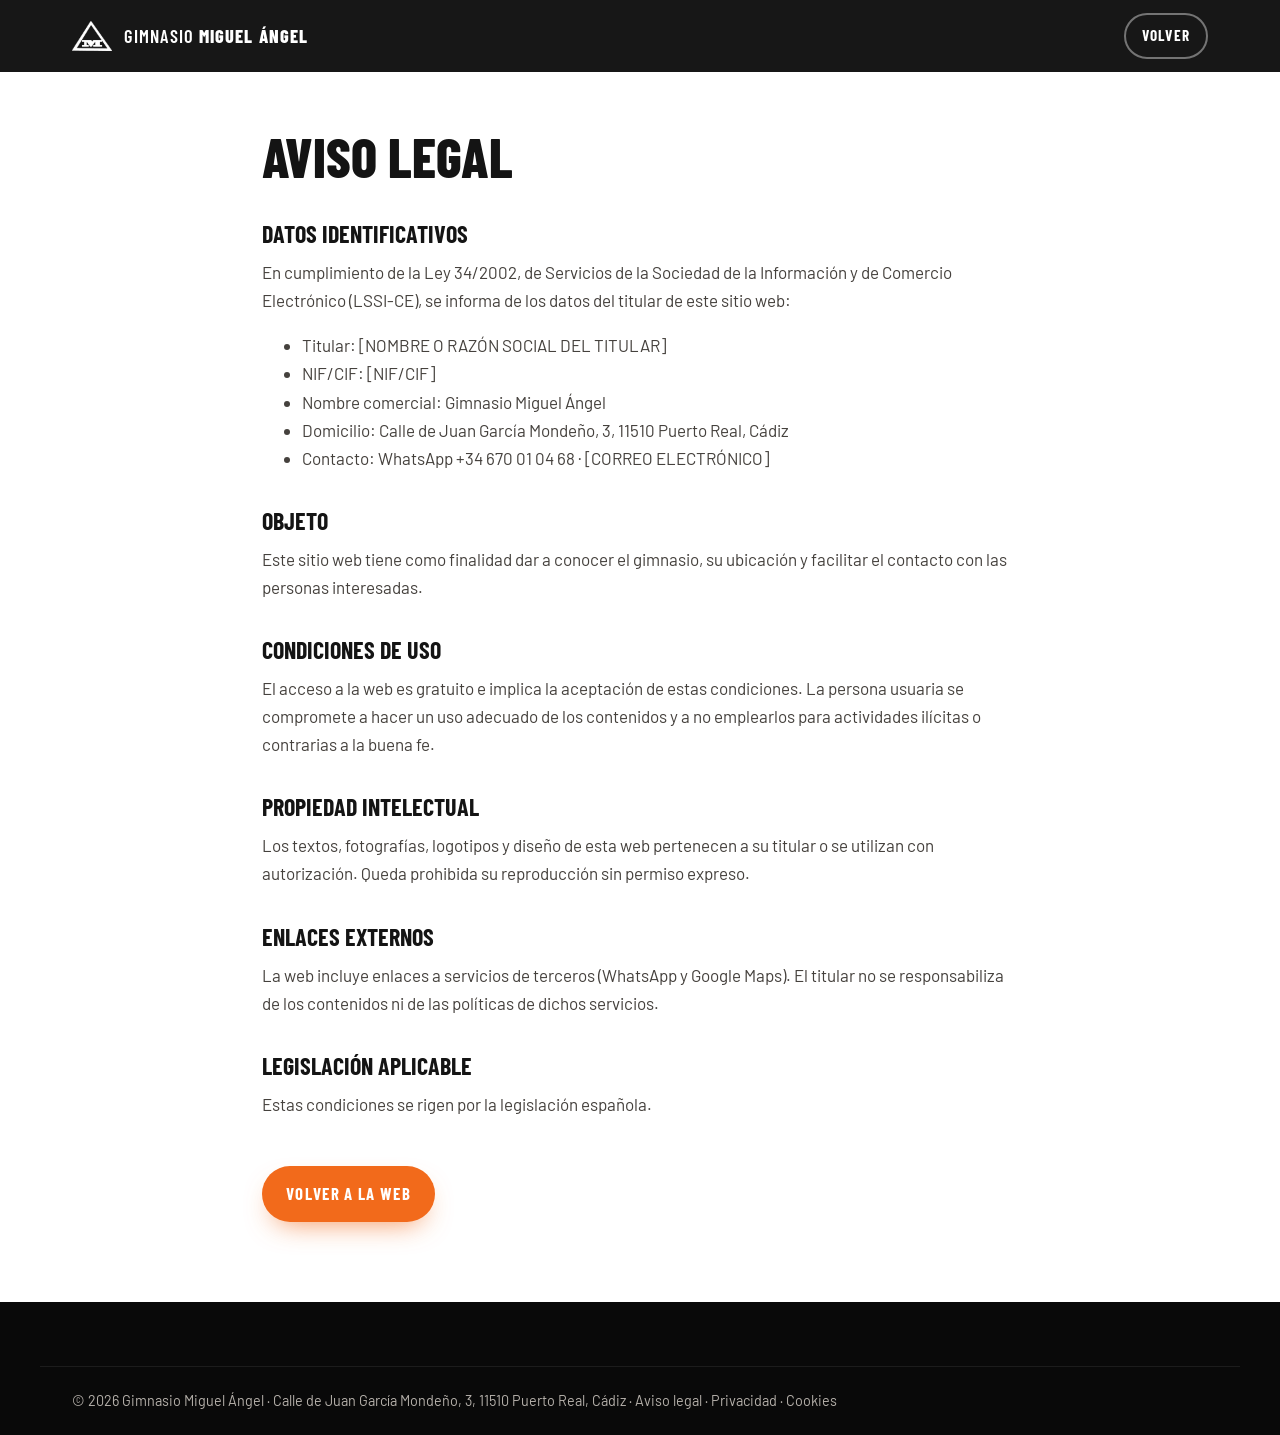
<file: aviso-legal.html>
<!doctype html>
<html lang="es">
<head>
  <meta charset="utf-8">
  <meta name="viewport" content="width=device-width, initial-scale=1, viewport-fit=cover">
  <title>Aviso legal | Gimnasio Miguel Ángel</title>
  <meta name="description" content="Aviso legal del sitio web del Gimnasio Miguel Ángel, Puerto Real.">
  <meta name="robots" content="noindex, follow">
  <link rel="canonical" href="https://gimnasio-miguel-angel.vercel.app/aviso-legal">
  <meta name="theme-color" content="#0e0e0e">
  <link rel="icon" href="/favicon.ico" sizes="any">
  <link rel="apple-touch-icon" href="/apple-touch-icon.png">
  <link rel="preconnect" href="https://fonts.googleapis.com">
  <link rel="preconnect" href="https://fonts.gstatic.com" crossorigin>
  <link rel="stylesheet" href="https://fonts.googleapis.com/css2?family=Barlow+Condensed:wght@600;700;800&family=Barlow:wght@400;500;600&display=swap">
  <link rel="stylesheet" href="/styles.css">
</head>
<body>
  <header class="header header--solid">
    <div class="container header__inner">
      <a class="brand" href="/" aria-label="Gimnasio Miguel Ángel, volver al inicio">
        <img src="/img/emblema.png" alt="" width="40" height="30">
        <span class="brand__text">Gimnasio <strong>Miguel Ángel</strong></span>
      </a>
      <a class="btn btn--outline btn--outline-light btn--sm" href="/">Volver</a>
    </div>
  </header>
  <main class="legal">
    <div class="container">
      <h1>Aviso legal</h1>
      <!-- EDITAR: sustituye los campos entre corchetes con los datos reales del titular antes de publicar. Revisión legal recomendada. -->
      <h2>Datos identificativos</h2>
      <p>En cumplimiento de la Ley 34/2002, de Servicios de la Sociedad de la Información y de Comercio Electrónico (LSSI-CE), se informa de los datos del titular de este sitio web:</p>
      <ul>
        <li>Titular: [NOMBRE O RAZÓN SOCIAL DEL TITULAR]</li>
        <li>NIF/CIF: [NIF/CIF]</li>
        <li>Nombre comercial: Gimnasio Miguel Ángel</li>
        <li>Domicilio: Calle de Juan García Mondeño, 3, 11510 Puerto Real, Cádiz</li>
        <li>Contacto: WhatsApp +34 670 01 04 68 · [CORREO ELECTRÓNICO]</li>
      </ul>
      <h2>Objeto</h2>
      <p>Este sitio web tiene como finalidad dar a conocer el gimnasio, su ubicación y facilitar el contacto con las personas interesadas.</p>
      <h2>Condiciones de uso</h2>
      <p>El acceso a la web es gratuito e implica la aceptación de estas condiciones. La persona usuaria se compromete a hacer un uso adecuado de los contenidos y a no emplearlos para actividades ilícitas o contrarias a la buena fe.</p>
      <h2>Propiedad intelectual</h2>
      <p>Los textos, fotografías, logotipos y diseño de esta web pertenecen a su titular o se utilizan con autorización. Queda prohibida su reproducción sin permiso expreso.</p>
      <h2>Enlaces externos</h2>
      <p>La web incluye enlaces a servicios de terceros (WhatsApp y Google Maps). El titular no se responsabiliza de los contenidos ni de las políticas de dichos servicios.</p>
      <h2>Legislación aplicable</h2>
      <p>Estas condiciones se rigen por la legislación española.</p>
      <a class="btn btn--primary back" href="/">Volver a la web</a>
    </div>
  </main>
  <footer class="footer">
    <div class="container footer__bottom">
      <p>© 2026 Gimnasio Miguel Ángel · Calle de Juan García Mondeño, 3, 11510 Puerto Real, Cádiz · <a href="/aviso-legal">Aviso legal</a> · <a href="/privacidad">Privacidad</a> · <a href="/cookies">Cookies</a></p>
    </div>
  </footer>
</body>
</html>
</file>
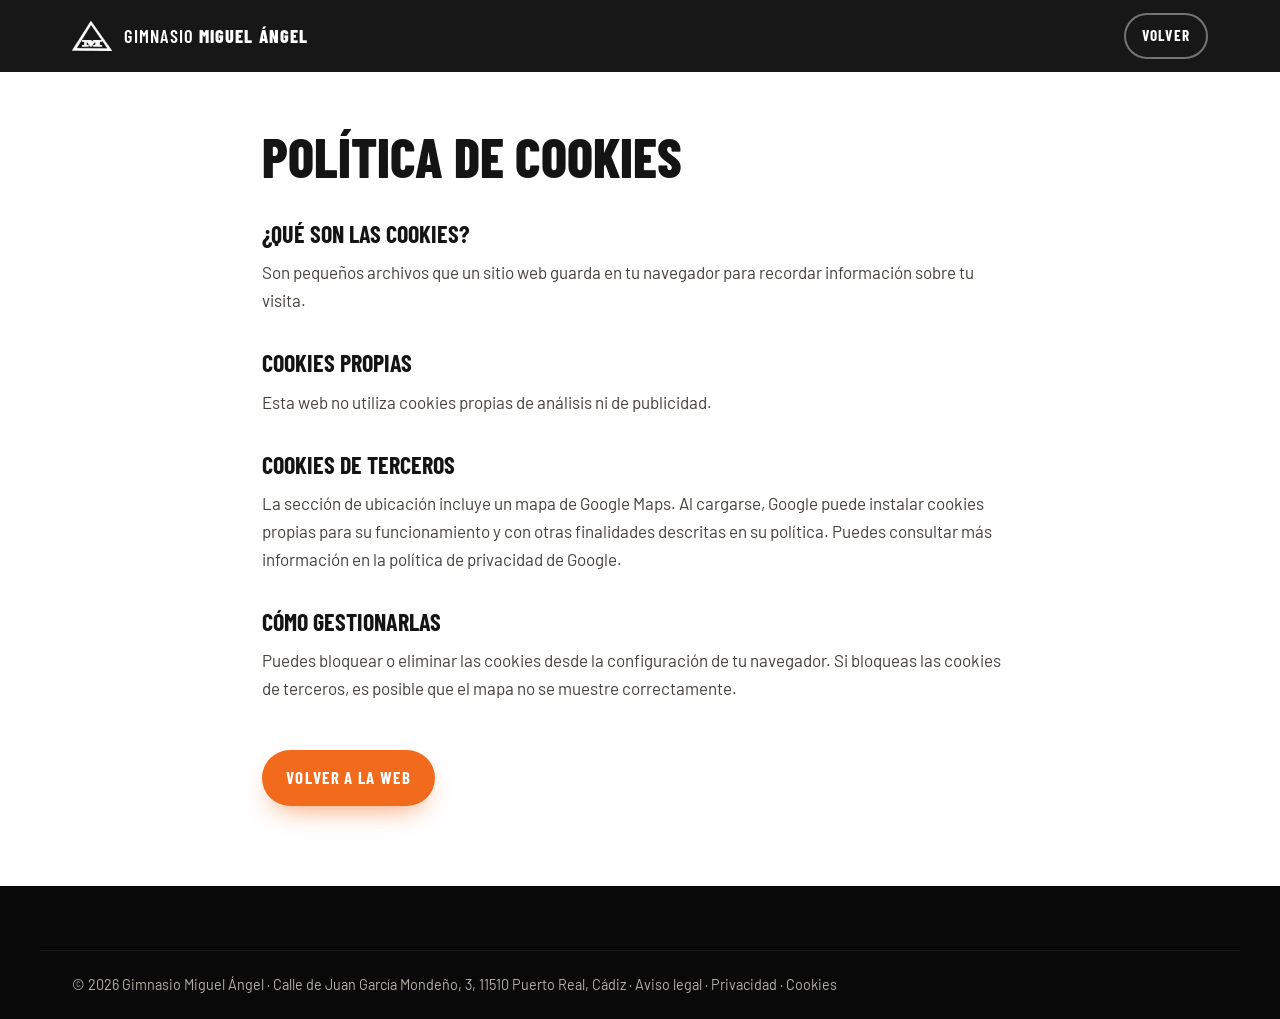
<file: cookies.html>
<!doctype html>
<html lang="es">
<head>
  <meta charset="utf-8">
  <meta name="viewport" content="width=device-width, initial-scale=1, viewport-fit=cover">
  <title>Política de cookies | Gimnasio Miguel Ángel</title>
  <meta name="description" content="Política de cookies del sitio web del Gimnasio Miguel Ángel.">
  <meta name="robots" content="noindex, follow">
  <link rel="canonical" href="https://gimnasio-miguel-angel.vercel.app/cookies">
  <meta name="theme-color" content="#0e0e0e">
  <link rel="icon" href="/favicon.ico" sizes="any">
  <link rel="apple-touch-icon" href="/apple-touch-icon.png">
  <link rel="preconnect" href="https://fonts.googleapis.com">
  <link rel="preconnect" href="https://fonts.gstatic.com" crossorigin>
  <link rel="stylesheet" href="https://fonts.googleapis.com/css2?family=Barlow+Condensed:wght@600;700;800&family=Barlow:wght@400;500;600&display=swap">
  <link rel="stylesheet" href="/styles.css">
</head>
<body>
  <header class="header header--solid">
    <div class="container header__inner">
      <a class="brand" href="/" aria-label="Gimnasio Miguel Ángel, volver al inicio">
        <img src="/img/emblema.png" alt="" width="40" height="30">
        <span class="brand__text">Gimnasio <strong>Miguel Ángel</strong></span>
      </a>
      <a class="btn btn--outline btn--outline-light btn--sm" href="/">Volver</a>
    </div>
  </header>
  <main class="legal">
    <div class="container">
      <h1>Política de cookies</h1>
      <!-- EDITAR: sustituye los campos entre corchetes con los datos reales del titular antes de publicar. Revisión legal recomendada. -->
      <h2>¿Qué son las cookies?</h2>
      <p>Son pequeños archivos que un sitio web guarda en tu navegador para recordar información sobre tu visita.</p>
      <h2>Cookies propias</h2>
      <p>Esta web no utiliza cookies propias de análisis ni de publicidad.</p>
      <h2>Cookies de terceros</h2>
      <p>La sección de ubicación incluye un mapa de Google Maps. Al cargarse, Google puede instalar cookies propias para su funcionamiento y con otras finalidades descritas en su política. Puedes consultar más información en la política de privacidad de Google.</p>
      <h2>Cómo gestionarlas</h2>
      <p>Puedes bloquear o eliminar las cookies desde la configuración de tu navegador. Si bloqueas las cookies de terceros, es posible que el mapa no se muestre correctamente.</p>
      <a class="btn btn--primary back" href="/">Volver a la web</a>
    </div>
  </main>
  <footer class="footer">
    <div class="container footer__bottom">
      <p>© 2026 Gimnasio Miguel Ángel · Calle de Juan García Mondeño, 3, 11510 Puerto Real, Cádiz · <a href="/aviso-legal">Aviso legal</a> · <a href="/privacidad">Privacidad</a> · <a href="/cookies">Cookies</a></p>
    </div>
  </footer>
</body>
</html>
</file>
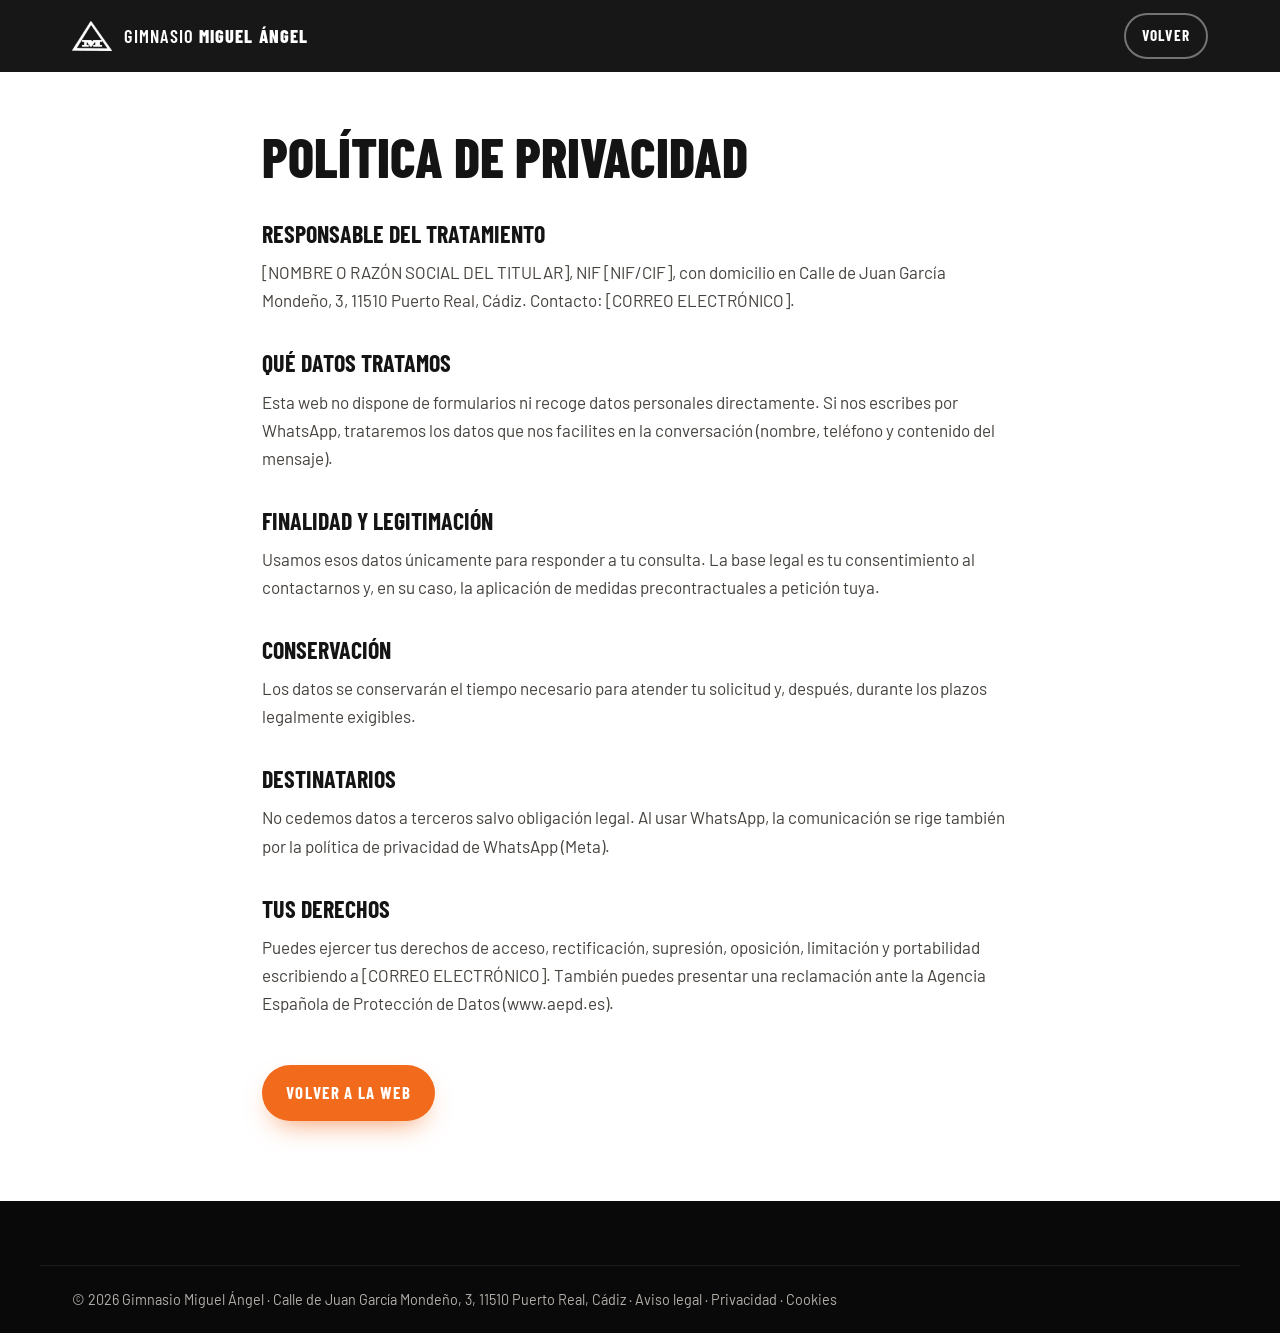
<file: privacidad.html>
<!doctype html>
<html lang="es">
<head>
  <meta charset="utf-8">
  <meta name="viewport" content="width=device-width, initial-scale=1, viewport-fit=cover">
  <title>Política de privacidad | Gimnasio Miguel Ángel</title>
  <meta name="description" content="Política de privacidad del Gimnasio Miguel Ángel, Puerto Real.">
  <meta name="robots" content="noindex, follow">
  <link rel="canonical" href="https://gimnasio-miguel-angel.vercel.app/privacidad">
  <meta name="theme-color" content="#0e0e0e">
  <link rel="icon" href="/favicon.ico" sizes="any">
  <link rel="apple-touch-icon" href="/apple-touch-icon.png">
  <link rel="preconnect" href="https://fonts.googleapis.com">
  <link rel="preconnect" href="https://fonts.gstatic.com" crossorigin>
  <link rel="stylesheet" href="https://fonts.googleapis.com/css2?family=Barlow+Condensed:wght@600;700;800&family=Barlow:wght@400;500;600&display=swap">
  <link rel="stylesheet" href="/styles.css">
</head>
<body>
  <header class="header header--solid">
    <div class="container header__inner">
      <a class="brand" href="/" aria-label="Gimnasio Miguel Ángel, volver al inicio">
        <img src="/img/emblema.png" alt="" width="40" height="30">
        <span class="brand__text">Gimnasio <strong>Miguel Ángel</strong></span>
      </a>
      <a class="btn btn--outline btn--outline-light btn--sm" href="/">Volver</a>
    </div>
  </header>
  <main class="legal">
    <div class="container">
      <h1>Política de privacidad</h1>
      <!-- EDITAR: sustituye los campos entre corchetes con los datos reales del titular antes de publicar. Revisión legal recomendada. -->
      <h2>Responsable del tratamiento</h2>
      <p>[NOMBRE O RAZÓN SOCIAL DEL TITULAR], NIF [NIF/CIF], con domicilio en Calle de Juan García Mondeño, 3, 11510 Puerto Real, Cádiz. Contacto: [CORREO ELECTRÓNICO].</p>
      <h2>Qué datos tratamos</h2>
      <p>Esta web no dispone de formularios ni recoge datos personales directamente. Si nos escribes por WhatsApp, trataremos los datos que nos facilites en la conversación (nombre, teléfono y contenido del mensaje).</p>
      <h2>Finalidad y legitimación</h2>
      <p>Usamos esos datos únicamente para responder a tu consulta. La base legal es tu consentimiento al contactarnos y, en su caso, la aplicación de medidas precontractuales a petición tuya.</p>
      <h2>Conservación</h2>
      <p>Los datos se conservarán el tiempo necesario para atender tu solicitud y, después, durante los plazos legalmente exigibles.</p>
      <h2>Destinatarios</h2>
      <p>No cedemos datos a terceros salvo obligación legal. Al usar WhatsApp, la comunicación se rige también por la política de privacidad de WhatsApp (Meta).</p>
      <h2>Tus derechos</h2>
      <p>Puedes ejercer tus derechos de acceso, rectificación, supresión, oposición, limitación y portabilidad escribiendo a [CORREO ELECTRÓNICO]. También puedes presentar una reclamación ante la Agencia Española de Protección de Datos (www.aepd.es).</p>
      <a class="btn btn--primary back" href="/">Volver a la web</a>
    </div>
  </main>
  <footer class="footer">
    <div class="container footer__bottom">
      <p>© 2026 Gimnasio Miguel Ángel · Calle de Juan García Mondeño, 3, 11510 Puerto Real, Cádiz · <a href="/aviso-legal">Aviso legal</a> · <a href="/privacidad">Privacidad</a> · <a href="/cookies">Cookies</a></p>
    </div>
  </footer>
</body>
</html>
</file>
<file: styles.css>
/* =========================================================
   GIMNASIO MIGUEL ÁNGEL — Estilos
   Paleta: negro, gris oscuro, blanco y naranja (como la sala)
   ========================================================= */

:root {
  --black: #0e0e0e;
  --ink: #141414;
  --graphite: #1c1c1c;
  --steel: #2a2a2a;
  --line: #e6e3df;
  --muted: #6b6762;
  --muted-light: #b5b0aa;
  --paper: #f6f4f1;
  --white: #ffffff;
  --orange: #f26a1b;
  --orange-dark: #d4560d;
  --wa: #25d366;
  --wa-dark: #1da851;

  --font-display: "Barlow Condensed", "Arial Narrow", Impact, sans-serif;
  --font-body: "Barlow", system-ui, -apple-system, "Segoe UI", Roboto, sans-serif;

  --radius: 14px;
  --radius-sm: 10px;
  --shadow: 0 18px 40px -18px rgba(0, 0, 0, .35);
  --header-h: 72px;
  --ease: cubic-bezier(.2, .7, .2, 1);
}

*, *::before, *::after { box-sizing: border-box; }

html {
  scroll-behavior: smooth;
  scroll-padding-top: calc(var(--header-h) + 8px);
  -webkit-text-size-adjust: 100%;
}

body {
  margin: 0;
  font-family: var(--font-body);
  font-size: 1.0625rem;
  line-height: 1.65;
  color: var(--ink);
  background: var(--white);
  -webkit-font-smoothing: antialiased;
  overflow-x: hidden;
}

img { max-width: 100%; height: auto; display: block; }
a { color: inherit; }
address { font-style: normal; }
h1, h2, h3 { margin: 0; line-height: 1.05; }
p { margin: 0 0 1rem; }

.icon { width: 1.25em; height: 1.25em; flex: none; }

.container {
  width: 100%;
  max-width: 1200px;
  margin-inline: auto;
  padding-inline: 20px;
}
@media (min-width: 768px) { .container { padding-inline: 32px; } }

.skip-link {
  position: absolute; left: 12px; top: -60px; z-index: 200;
  background: var(--orange); color: var(--white);
  padding: 10px 16px; border-radius: 8px; font-weight: 600; text-decoration: none;
}
.skip-link:focus { top: 12px; }

:focus-visible { outline: 3px solid var(--orange); outline-offset: 3px; }

/* ---------- Tipografía ---------- */
.eyebrow {
  display: inline-flex; align-items: center; gap: 10px;
  font-family: var(--font-display);
  font-weight: 700; font-size: .95rem; letter-spacing: .18em; text-transform: uppercase;
  color: var(--orange);
  margin-bottom: 14px;
}
.eyebrow::before { content: ""; width: 28px; height: 3px; background: currentColor; }
.eyebrow--light { color: var(--white); }
.eyebrow--light::before { display: none; }
.dot { width: 9px; height: 9px; border-radius: 50%; background: var(--orange); box-shadow: 0 0 0 4px rgba(242,106,27,.25); }

.h2 {
  font-family: var(--font-display);
  font-weight: 800;
  font-size: clamp(2.2rem, 5.5vw, 3.6rem);
  text-transform: uppercase;
  letter-spacing: .005em;
  margin-bottom: 18px;
}
.h2 em { font-style: normal; color: var(--orange); }
.lead { font-size: 1.2rem; color: var(--ink); font-weight: 500; }

/* ---------- Botones ---------- */
.btn {
  --bg: var(--ink); --fg: var(--white);
  display: inline-flex; align-items: center; justify-content: center; gap: 10px;
  min-height: 48px; padding: 12px 22px;
  border: 2px solid transparent; border-radius: 999px;
  background: var(--bg); color: var(--fg);
  font-family: var(--font-display); font-weight: 700; font-size: 1.05rem;
  letter-spacing: .08em; text-transform: uppercase; text-decoration: none;
  cursor: pointer;
  transition: transform .25s var(--ease), background-color .25s, color .25s, border-color .25s, box-shadow .25s;
  -webkit-tap-highlight-color: transparent;
}
.btn:hover { transform: translateY(-2px); }
.btn:active { transform: translateY(0); }
.btn--sm { min-height: 40px; padding: 8px 16px; font-size: .95rem; }
.btn--lg { min-height: 56px; padding: 14px 28px; font-size: 1.12rem; }

.btn--primary { --bg: var(--orange); box-shadow: 0 12px 28px -12px rgba(242,106,27,.75); }
.btn--primary:hover { --bg: var(--orange-dark); }
.btn--wa { --bg: var(--wa); --fg: #06301a; box-shadow: 0 12px 28px -14px rgba(37,211,102,.8); }
.btn--wa:hover { --bg: var(--wa-dark); --fg: var(--white); }
.btn--ghost { --bg: rgba(255,255,255,.08); border-color: rgba(255,255,255,.55); backdrop-filter: blur(6px); -webkit-backdrop-filter: blur(6px); }
.btn--ghost:hover { --bg: var(--white); --fg: var(--ink); border-color: var(--white); }
.btn--outline { --bg: transparent; --fg: var(--ink); border-color: var(--ink); }
.btn--outline:hover { --bg: var(--ink); --fg: var(--white); }
.btn--outline-light { --fg: var(--white); border-color: rgba(255,255,255,.4); }
.btn--outline-light:hover { --bg: var(--white); --fg: var(--ink); border-color: var(--white); }

/* ---------- Cabecera ---------- */
.header {
  position: fixed; inset: 0 0 auto; z-index: 100;
  height: var(--header-h);
  transition: background-color .3s, box-shadow .3s, backdrop-filter .3s;
}
.header.is-scrolled, .header.is-open {
  background: rgba(14,14,14,.92);
  backdrop-filter: blur(12px); -webkit-backdrop-filter: blur(12px);
  box-shadow: 0 1px 0 rgba(255,255,255,.06);
}
.header__inner { height: 100%; display: flex; align-items: center; justify-content: space-between; gap: 20px; }

.brand { display: flex; align-items: center; gap: 12px; text-decoration: none; color: var(--white); }
.brand img { width: 40px; height: auto; }
.brand__text {
  font-family: var(--font-display); font-weight: 600; font-size: 1.15rem;
  text-transform: uppercase; letter-spacing: .06em; line-height: 1;
}
.brand__text strong { font-weight: 800; color: var(--white); }

.nav { display: flex; align-items: center; gap: 28px; }
.nav__list { display: flex; gap: 26px; list-style: none; margin: 0; padding: 0; }
.nav__list a {
  position: relative; text-decoration: none; color: rgba(255,255,255,.85);
  font-family: var(--font-display); font-weight: 600; font-size: 1.02rem;
  text-transform: uppercase; letter-spacing: .1em;
  padding: 6px 0; transition: color .2s;
}
.nav__list a::after {
  content: ""; position: absolute; left: 0; right: 0; bottom: 0; height: 2px;
  background: var(--orange); transform: scaleX(0); transform-origin: left; transition: transform .3s var(--ease);
}
.nav__list a:hover, .nav__list a.is-active { color: var(--white); }
.nav__list a:hover::after, .nav__list a.is-active::after { transform: scaleX(1); }

.burger {
  display: none; width: 46px; height: 46px; border: 0; border-radius: 10px;
  background: rgba(255,255,255,.08); cursor: pointer; position: relative;
}
.burger span {
  position: absolute; left: 12px; right: 12px; height: 2px; background: var(--white); border-radius: 2px;
  transition: transform .3s var(--ease), opacity .2s;
}
.burger span:nth-child(1) { top: 16px; }
.burger span:nth-child(2) { top: 22px; }
.burger span:nth-child(3) { top: 28px; }
.burger[aria-expanded="true"] span:nth-child(1) { transform: translateY(6px) rotate(45deg); }
.burger[aria-expanded="true"] span:nth-child(2) { opacity: 0; }
.burger[aria-expanded="true"] span:nth-child(3) { transform: translateY(-6px) rotate(-45deg); }

@media (max-width: 960px) {
  :root { --header-h: 64px; }
  .burger { display: block; }
  .nav {
    position: fixed; top: var(--header-h); left: 0; right: 0;
    height: calc(100dvh - var(--header-h));
    flex-direction: column; align-items: stretch; justify-content: flex-start; gap: 24px;
    padding: 28px 20px calc(28px + env(safe-area-inset-bottom));
    background: var(--black);
    transform: translateY(-8px); opacity: 0; visibility: hidden;
    transition: opacity .3s, transform .3s var(--ease), visibility .3s;
    overflow-y: auto;
  }
  .header.is-open .nav { transform: none; opacity: 1; visibility: visible; }
  .nav__list { flex-direction: column; gap: 0; }
  .nav__list a {
    display: block; padding: 16px 4px; font-size: 1.6rem; font-weight: 700;
    border-bottom: 1px solid rgba(255,255,255,.08);
  }
  .nav__list a::after { display: none; }
  .nav__cta { min-height: 54px; font-size: 1.1rem; }
}
@media (max-width: 380px) { .brand__text { font-size: 1rem; } }

/* ---------- Portada ---------- */
.hero {
  position: relative; isolation: isolate;
  min-height: 100vh; min-height: 100svh;
  display: flex; align-items: center;
  color: var(--white);
  background: var(--black);
  padding: calc(var(--header-h) + 40px) 0 90px;
  overflow: hidden;
}
.hero__bg, .hero__bg img { position: absolute; inset: 0; width: 100%; height: 100%; z-index: -2; }
.hero__bg img { object-fit: cover; object-position: 50% 45%; animation: heroZoom 18s ease-out both; }
@keyframes heroZoom { from { transform: scale(1.08); } to { transform: scale(1); } }
.hero__shade {
  position: absolute; inset: 0; z-index: -1;
  background:
    linear-gradient(90deg, rgba(10,10,10,.92) 0%, rgba(10,10,10,.72) 45%, rgba(10,10,10,.35) 100%),
    linear-gradient(0deg, rgba(10,10,10,.85) 0%, rgba(10,10,10,0) 40%);
}
@media (max-width: 767px) {
  .hero__shade { background: linear-gradient(180deg, rgba(10,10,10,.55) 0%, rgba(10,10,10,.78) 45%, rgba(10,10,10,.95) 100%); }
}
.hero__content { max-width: 1200px; }
.hero__title {
  font-family: var(--font-display); font-weight: 800; text-transform: uppercase;
  font-size: clamp(3.3rem, 12vw, 8rem); line-height: .9; letter-spacing: -.005em;
  margin-bottom: 22px;
}
.hero__title span { color: var(--orange); }
.hero__slogan {
  font-family: var(--font-display); font-weight: 600; text-transform: uppercase;
  font-size: clamp(1.3rem, 3.4vw, 1.9rem); letter-spacing: .05em; line-height: 1.2;
  margin-bottom: 16px;
}
.hero__lead { max-width: 560px; font-size: 1.12rem; color: rgba(255,255,255,.82); margin-bottom: 34px; }
.hero__actions { display: flex; flex-wrap: wrap; gap: 14px; }
@media (max-width: 520px) {
  .hero__actions .btn { width: 100%; }
}
.hero__scroll {
  position: absolute; left: 50%; bottom: 26px; transform: translateX(-50%);
  width: 28px; height: 46px; border: 2px solid rgba(255,255,255,.5); border-radius: 20px;
}
.hero__scroll span {
  position: absolute; left: 50%; top: 8px; width: 4px; height: 8px; margin-left: -2px;
  background: var(--white); border-radius: 2px; animation: scrollDot 1.8s infinite;
}
@keyframes scrollDot { 0% { opacity: 0; transform: translateY(0);} 30% { opacity: 1; } 100% { opacity: 0; transform: translateY(14px);} }
@media (max-height: 700px) { .hero__scroll { display: none; } }

.hero > .container > * { animation: heroIn .9s var(--ease) both; }
.hero .eyebrow { animation-delay: .1s; }
.hero__title { animation-delay: .2s; }
.hero__slogan { animation-delay: .35s; }
.hero__lead { animation-delay: .45s; }
.hero__actions { animation-delay: .55s; }
@keyframes heroIn { from { opacity: 0; transform: translateY(24px); } to { opacity: 1; transform: none; } }

/* ---------- Franja ---------- */
.band { background: var(--orange); color: var(--white); overflow: hidden; padding: 14px 0; }
.band__track {
  display: flex; align-items: center; gap: 34px; width: max-content;
  animation: marquee 28s linear infinite;
}
.band span {
  font-family: var(--font-display); font-weight: 800; font-size: 1.5rem;
  text-transform: uppercase; letter-spacing: .12em; white-space: nowrap;
}
.band i { width: 10px; height: 10px; background: var(--black); transform: rotate(45deg); flex: none; }
@keyframes marquee { to { transform: translateX(-50%); } }

/* ---------- Secciones ---------- */
.section { padding: clamp(72px, 10vw, 120px) 0; }
.section--alt { background: var(--paper); }
.section__head { max-width: 720px; margin-bottom: clamp(36px, 5vw, 56px); }
.section__sub { color: var(--muted); font-size: 1.1rem; }

/* El gimnasio */
.about { display: grid; gap: 56px; align-items: center; }
@media (min-width: 960px) { .about { grid-template-columns: 1.25fr 1fr; gap: 80px; } }
.about__text > p:not(.eyebrow):not(.lead) { color: #45413d; }

.pillars { list-style: none; padding: 0; margin: 36px 0 0; display: grid; gap: 14px; }
@media (min-width: 600px) { .pillars { grid-template-columns: repeat(3, 1fr); } }
.pillar {
  padding: 22px 20px; border: 1px solid var(--line); border-radius: var(--radius);
  background: var(--white);
  transition: border-color .3s, transform .3s var(--ease), box-shadow .3s;
}
.pillar:hover { border-color: var(--orange); transform: translateY(-4px); box-shadow: var(--shadow); }
.pillar__num { font-family: var(--font-display); font-weight: 800; color: var(--orange); font-size: 1rem; letter-spacing: .1em; }
.pillar h3 { font-family: var(--font-display); font-weight: 800; text-transform: uppercase; font-size: 1.45rem; margin: 6px 0 6px; }
.pillar p { margin: 0; color: var(--muted); font-size: .98rem; line-height: 1.5; }

.about__logo { margin: 0; }
.about__logo-box {
  position: relative; aspect-ratio: 1 / 1; display: grid; place-items: center;
  background: var(--black); border-radius: 22px; padding: 12%;
  box-shadow: var(--shadow); overflow: hidden;
}
.about__logo-box::before {
  content: ""; position: absolute; inset: auto -20% -45% -20%; height: 70%;
  background: radial-gradient(closest-side, rgba(242,106,27,.45), transparent);
}
.about__logo-box::after {
  content: ""; position: absolute; left: 0; right: 0; bottom: 0; height: 8px; background: var(--orange);
}
.about__logo img { position: relative; width: 100%; }
.about__logo figcaption {
  margin-top: 16px; text-align: center; color: var(--muted);
  font-family: var(--font-display); font-size: 1.15rem; letter-spacing: .08em; text-transform: uppercase;
}
.about__logo figcaption strong { color: var(--ink); }

/* Galería */
.gallery { display: grid; gap: 16px; }
@media (min-width: 700px) {
  .gallery { grid-template-columns: 1fr 1fr; }
  .gallery__item--wide { grid-column: 1 / -1; }
}
@media (min-width: 1000px) {
  .gallery { grid-template-columns: 2fr 1fr; grid-template-rows: 1fr 1fr; gap: 18px; }
  .gallery__item--wide { grid-column: 1; grid-row: 1 / span 2; }
}
.gallery__item { margin: 0; }
.gallery__btn {
  position: relative; display: block; width: 100%; height: 100%;
  padding: 0; border: 0; border-radius: var(--radius); overflow: hidden;
  background: var(--steel); cursor: zoom-in; color: var(--white); text-align: left;
  box-shadow: 0 10px 30px -18px rgba(0,0,0,.5);
}
.gallery__btn picture, .gallery__btn img { width: 100%; height: 100%; }
.gallery__btn img { object-fit: cover; aspect-ratio: 4 / 3; transition: transform .8s var(--ease), filter .5s; }
@media (min-width: 1000px) { .gallery__item--wide .gallery__btn img { aspect-ratio: auto; min-height: 100%; } }
.gallery__btn::after {
  content: ""; position: absolute; inset: 0;
  background: linear-gradient(0deg, rgba(0,0,0,.7) 0%, rgba(0,0,0,0) 45%);
  transition: opacity .4s;
}
.gallery__btn figcaption {
  position: absolute; left: 18px; right: 18px; bottom: 16px; z-index: 1;
  display: flex; align-items: center; justify-content: space-between; gap: 12px;
  font-family: var(--font-display); font-weight: 700; font-size: 1.25rem;
  text-transform: uppercase; letter-spacing: .06em;
}
.gallery__btn figcaption span { border-left: 3px solid var(--orange); padding-left: 10px; }
.gallery__btn figcaption .icon { opacity: 0; transform: scale(.7); transition: opacity .3s, transform .3s var(--ease); }
.gallery__btn:hover img, .gallery__btn:focus-visible img { transform: scale(1.05); filter: saturate(1.1); }
.gallery__btn:hover figcaption .icon, .gallery__btn:focus-visible figcaption .icon { opacity: 1; transform: none; }

/* Tarjetas */
.cards { display: grid; gap: 16px; }
@media (min-width: 640px) { .cards { grid-template-columns: repeat(2, 1fr); } }
@media (min-width: 1040px) { .cards { grid-template-columns: repeat(4, 1fr); } }
.card {
  position: relative; display: flex; flex-direction: column;
  padding: 30px 26px; border-radius: var(--radius);
  background: var(--paper); border: 1px solid transparent; overflow: hidden;
  transition: transform .35s var(--ease), box-shadow .35s, border-color .35s;
}
.card::before {
  content: ""; position: absolute; left: 0; top: 0; height: 4px; width: 100%;
  background: var(--orange); transform: scaleX(0); transform-origin: left; transition: transform .45s var(--ease);
}
.card:hover { transform: translateY(-6px); box-shadow: var(--shadow); border-color: var(--line); background: var(--white); }
.card:hover::before { transform: scaleX(1); }
.card__icon {
  width: 56px; height: 56px; border-radius: 14px; display: grid; place-items: center;
  background: var(--ink); color: var(--orange); margin-bottom: 22px;
  transition: background-color .3s, color .3s;
}
.card__icon .icon { width: 28px; height: 28px; }
.card:hover .card__icon { background: var(--orange); color: var(--white); }
.card h3 { font-family: var(--font-display); font-weight: 800; text-transform: uppercase; font-size: 1.6rem; margin-bottom: 10px; }
.card p { color: var(--muted); margin: 0; line-height: 1.55; }
.card--accent { background: var(--ink); color: var(--white); }
.card--accent p { color: var(--muted-light); }
.card--accent .card__icon { background: var(--orange); color: var(--white); }
.card--accent:hover { background: var(--black); border-color: var(--steel); }
.card__link {
  margin-top: 18px; color: var(--orange); font-weight: 600; text-decoration: none;
  display: inline-flex; gap: 6px; align-items: center;
}
.card__link span { transition: transform .25s var(--ease); }
.card__link:hover span { transform: translateX(4px); }

.cta {
  margin-top: 40px; padding: 26px 28px; border-radius: var(--radius);
  display: flex; flex-wrap: wrap; align-items: center; justify-content: space-between; gap: 18px;
  background: var(--paper); border-left: 5px solid var(--orange);
}
.cta__text { margin: 0; font-family: var(--font-display); font-size: clamp(1.4rem, 3vw, 1.8rem); font-weight: 600; text-transform: uppercase; line-height: 1.15; }
.cta__text strong { color: var(--orange); font-weight: 800; }
@media (max-width: 520px) { .cta .btn { width: 100%; } }

/* Ubicación */
.location {
  display: grid; border-radius: 20px; overflow: hidden; background: var(--white);
  box-shadow: var(--shadow); border: 1px solid var(--line);
}
@media (min-width: 900px) { .location { grid-template-columns: 1.7fr 1fr; } }
.location__map { position: relative; min-height: 340px; background: #ddd; }
@media (min-width: 900px) { .location__map { min-height: 460px; } }
.location__map iframe { position: absolute; inset: 0; width: 100%; height: 100%; border: 0; }
.location__card { padding: clamp(28px, 4vw, 44px); display: flex; flex-direction: column; justify-content: center; }
.location__card h3 { font-family: var(--font-display); font-weight: 800; text-transform: uppercase; font-size: 2rem; margin-bottom: 14px; }
.location__card address { color: #45413d; font-size: 1.12rem; margin-bottom: 26px; padding-left: 14px; border-left: 3px solid var(--orange); }
.location__actions { display: grid; gap: 12px; }

/* Contacto */
.section--contact { position: relative; background: var(--black); color: var(--white); overflow: hidden; }
.section--contact::before {
  content: ""; position: absolute; right: -10%; top: -30%; width: 60vw; height: 60vw; max-width: 700px; max-height: 700px;
  background: radial-gradient(closest-side, rgba(242,106,27,.22), transparent);
  pointer-events: none;
}
.contact { position: relative; display: grid; gap: 40px; align-items: center; }
@media (min-width: 900px) { .contact { grid-template-columns: 1fr 1fr; gap: 72px; } }
.contact__intro .h2 span { color: var(--orange); }
.contact__intro p { color: var(--muted-light); font-size: 1.12rem; max-width: 460px; }
.contact__card {
  padding: clamp(26px, 4vw, 40px); border-radius: 20px;
  background: var(--graphite); border: 1px solid rgba(255,255,255,.08);
}
.contact__card h3 { font-family: var(--font-display); font-weight: 800; text-transform: uppercase; font-size: 1.8rem; margin-bottom: 20px; }
.contact__list { list-style: none; padding: 0; margin: 0 0 28px; display: grid; gap: 16px; }
.contact__list li { display: flex; gap: 14px; align-items: flex-start; color: rgba(255,255,255,.85); }
.contact__list .icon { color: var(--orange); margin-top: 3px; }
.contact__list a { text-decoration: none; font-weight: 600; }
.contact__list a:hover { color: var(--orange); }
.contact__list small { font-weight: 400; color: var(--muted-light); }
.contact__actions { display: grid; gap: 12px; }
@media (min-width: 520px) and (max-width: 899px), (min-width: 1100px) { .contact__actions { grid-template-columns: 1fr 1fr; } }

/* Pie */
.footer { background: #090909; color: var(--muted-light); padding: 64px 0 0; font-size: .98rem; }
.footer__grid { display: grid; gap: 36px; padding-bottom: 44px; }
@media (min-width: 640px) { .footer__grid { grid-template-columns: 1fr 1fr; } }
@media (min-width: 1000px) { .footer__grid { grid-template-columns: 1.4fr 1fr 1fr 1fr; } }
.footer__brand img { width: 200px; margin-bottom: 14px; }
.footer__brand p { font-family: var(--font-display); text-transform: uppercase; letter-spacing: .06em; color: var(--white); font-size: 1.05rem; }
.footer__title {
  font-family: var(--font-display); font-weight: 700; font-size: 1rem; color: var(--white);
  text-transform: uppercase; letter-spacing: .16em; margin-bottom: 16px;
}
.footer address { margin-bottom: 10px; }
.footer__links { list-style: none; padding: 0; margin: 0; display: grid; gap: 8px; }
.footer a { text-decoration: none; transition: color .2s; }
.footer a:hover { color: var(--orange); }
.footer__link { color: var(--white); font-weight: 600; }
.footer__bottom { border-top: 1px solid rgba(255,255,255,.08); padding-top: 22px; padding-bottom: calc(22px + env(safe-area-inset-bottom)); font-size: .9rem; }
.footer__bottom p { margin: 0; }

/* ---------- Botón flotante WhatsApp ---------- */
.wa-float {
  position: fixed; z-index: 90;
  right: max(18px, env(safe-area-inset-right)); bottom: max(18px, env(safe-area-inset-bottom));
  display: flex; align-items: center; gap: 12px; text-decoration: none;
}
.wa-float__btn {
  position: relative; width: 60px; height: 60px; border-radius: 50%;
  display: grid; place-items: center; background: var(--wa); color: var(--white);
  box-shadow: 0 10px 26px -6px rgba(0,0,0,.45);
  transition: transform .3s var(--ease), background-color .3s;
}
.wa-float__btn::before {
  content: ""; position: absolute; inset: 0; border-radius: 50%;
  border: 2px solid var(--wa); animation: waPulse 2.6s ease-out infinite;
}
.wa-float__btn .icon { width: 32px; height: 32px; }
.wa-float:hover .wa-float__btn { transform: scale(1.08); background: var(--wa-dark); }
@keyframes waPulse { 0% { transform: scale(1); opacity: .7; } 70%, 100% { transform: scale(1.55); opacity: 0; } }
.wa-float__tip {
  background: var(--white); color: var(--ink); font-weight: 600; font-size: .92rem; line-height: 1.3;
  padding: 10px 14px; border-radius: 12px; box-shadow: 0 10px 26px -8px rgba(0,0,0,.35);
  opacity: 0; transform: translateX(8px); pointer-events: none;
  transition: opacity .3s, transform .3s var(--ease);
  max-width: 220px;
}
.wa-float:hover .wa-float__tip, .wa-float:focus-visible .wa-float__tip, .wa-float.show-tip .wa-float__tip { opacity: 1; transform: none; }

/* ---------- Visor de imágenes ---------- */
.lightbox {
  width: 100%; max-width: 100%; height: 100%; max-height: 100%; margin: 0; padding: 20px;
  border: 0; background: rgba(8,8,8,.94); color: var(--white);
}
.lightbox[open] { display: flex; flex-direction: column; align-items: center; justify-content: center; }
.lightbox::backdrop { background: rgba(0,0,0,.6); }
.lightbox img { max-width: min(1400px, 100%); max-height: 82vh; object-fit: contain; border-radius: 10px; }
.lightbox__caption { margin: 14px 0 0; font-family: var(--font-display); text-transform: uppercase; letter-spacing: .1em; font-size: 1.15rem; }
.lightbox__close {
  position: absolute; top: max(14px, env(safe-area-inset-top)); right: 14px;
  width: 48px; height: 48px; border-radius: 50%; border: 0; cursor: pointer;
  background: rgba(255,255,255,.12); color: var(--white); font-size: 2rem; line-height: 1;
}
.lightbox__close:hover { background: var(--orange); }

/* ---------- Animaciones al hacer scroll ---------- */
.js .reveal { opacity: 0; transform: translateY(28px); transition: opacity .8s var(--ease), transform .8s var(--ease); }
.js .reveal.is-visible { opacity: 1; transform: none; }

@media (prefers-reduced-motion: reduce) {
  html { scroll-behavior: auto; }
  *, *::before, *::after { animation-duration: .01ms !important; animation-iteration-count: 1 !important; transition-duration: .01ms !important; }
  .js .reveal { opacity: 1; transform: none; }
}

/* ---------- Páginas legales ---------- */
.legal { padding: calc(var(--header-h) + 56px) 0 80px; }
.legal .container { max-width: 820px; }
.legal h1 { font-family: var(--font-display); font-weight: 800; text-transform: uppercase; font-size: clamp(2.2rem, 6vw, 3.4rem); margin-bottom: 24px; }
.legal h2 { font-family: var(--font-display); font-weight: 700; text-transform: uppercase; font-size: 1.5rem; margin: 36px 0 12px; }
.legal p, .legal li { color: #45413d; }
.legal .back { display: inline-flex; margin-top: 32px; }
.header--solid { background: rgba(14,14,14,.96); }
</file>
